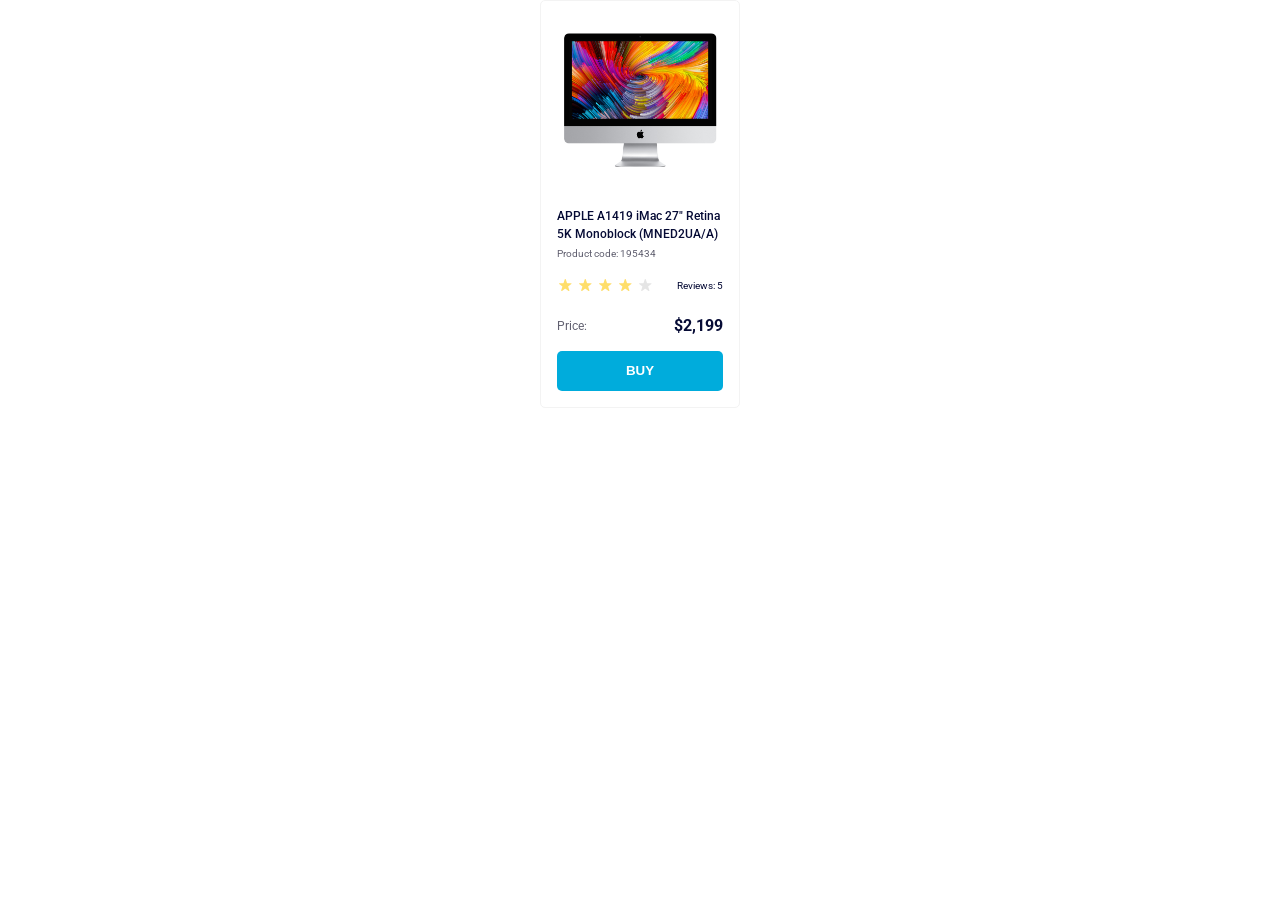
<file: index.html>
<!doctype html><html lang="en" class="page"><head><meta charset="utf-8"><meta name="viewport" content="width=device-width, initial-scale=1.0"><title>Product cards</title><link rel="stylesheet" href="index.695dc2bd.css"><link rel="preconnect" href="https://fonts.googleapis.com"><link rel="preconnect" href="https://fonts.gstatic.com" crossorigin><link href="https://fonts.googleapis.com/css2?family=Inter:ital,opsz,wght@0,14..32,100..900;1,14..32,100..900&family=Roboto:ital,wght@0,100..900;1,100..900&family=Space+Grotesk:wght@300..700&family=Space+Mono:ital,wght@0,400;0,700;1,400;1,700&display=swap" rel="stylesheet"></head><body class="page__body"> <div class="card" data-qa="card"> <img src="imac.202c52ff.jpeg" alt="imac-image" class="card__image"> <div class="card__description"> <div class="card__container"> <div class="model"> <div class="model__name"> APPLE A1419 iMac 27" Retina 5K Monoblock (MNED2UA/A) </div> <div class="model__code">Product code: 195434</div> </div> </div> <div class="reviews"> <div class="reviews__stars"> <div class="stars stars--1"> <div class="stars__star"></div> <div class="stars__star"></div> <div class="stars__star"></div> <div class="stars__star"></div> <div class="stars__star"></div> </div> <div class="reviews__count">Reviews: 5</div> </div> </div> <div class="price"> <div class="price__info"> <div class="price__word">Price:</div> <div class="price__sum">$2,199</div> </div> </div> <button class="buy" data-qa="hover"> buy </button> </div> </div> </body></html>
</file>
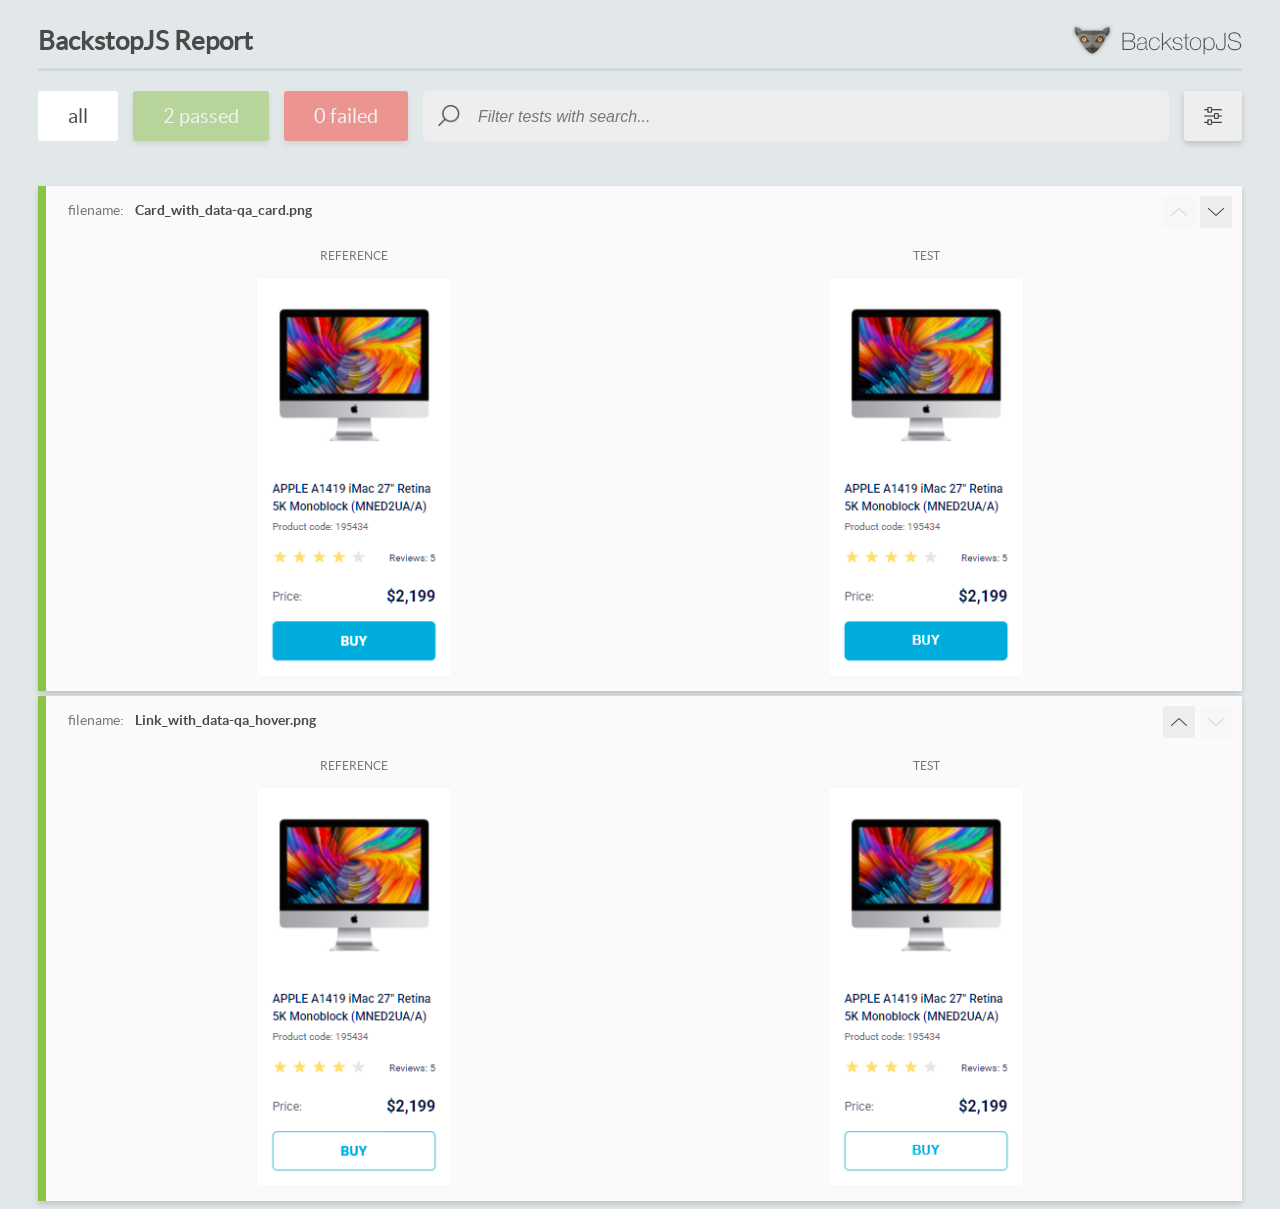
<file: report/html_report/index.html>
<!DOCTYPE html>
<html>
  <head>
    <meta charset="utf-8">
    <!-- Disable Cache -->
    <meta http-equiv="Cache-Control" content="no-cache, no-store, must-revalidate">
    <meta http-equiv="Pragma" content="no-cache">
    <meta http-equiv="Expires" content="0">

    <title>BackstopJS Report</title>

    <style>
      @font-face {
          font-family: 'latoregular';
          src: url('./assets/fonts/lato-regular-webfont.woff2') format('woff2'),
              url('./assets/fonts/lato-regular-webfont.woff') format('woff');
          font-weight: 400;
          font-style: normal;
      }
      @font-face {
          font-family: 'latobold';
          src: url('./assets/fonts/lato-bold-webfont.woff2') format('woff2'),
              url('./assets/fonts/lato-bold-webfont.woff') format('woff');
          font-weight: 700;
          font-style: normal;
      }

      .ReactModal__Body--open {
          overflow: hidden;
      }
      .ReactModal__Body--open .header {
        display: none;
      }

    </style>
  </head>
  <body style="background-color: #E2E7EA">
    <div id="root">

    </div>
    <script>
      function report (report) { // eslint-disable-line no-unused-vars
        window.tests = report;
      }
    </script>
    <script src="config.js"></script>
    <script src="index_bundle.js"></script>
  </body>
</html>
</file>
<file: index.695dc2bd.css>
.card{box-sizing:border-box;border:1px solid #f3f3f3;border-radius:5px;width:200px;margin:0 auto;padding:32px 16px 16px}.card__image{width:160px;height:134px;margin:0 auto;display:block}.card__description{margin-top:40px}.card .card__container{margin-bottom:16px}.model{flex-direction:column;gap:4px;display:flex}.model__name{font-weight:500}.model__code{color:#616070;font-size:10px;line-height:14px}.reviews__stars{flex-direction:row;justify-content:space-between;align-items:flex-end;margin-bottom:24px;display:flex}.reviews__count{font-size:10px;line-height:14px}.price__info{flex-direction:row;justify-content:space-between;margin-bottom:16px;display:flex}.price__word{color:#616070}.price__sum{font-size:16px;font-weight:700;line-height:18px}.buy{color:#fff;text-transform:uppercase;cursor:pointer;background-color:#00acdc;border:none;border-radius:5px;width:100%;height:40px;padding:0;font-weight:700;line-height:16px}.buy:hover{color:#00acdc;background-color:#fff;border:1px solid #00acdc}.stars{flex-direction:row;display:flex}.stars__star:not(:last-of-type){margin-right:4px}.stars .stars__star:nth-child(5){background-image:url(star.822d561e.svg);background-position:50%;background-repeat:no-repeat;width:16px;height:16px}.stars .stars__star:nth-child(-n+4){background-image:url(star-active.edda4c43.svg);background-position:50%;background-repeat:no-repeat;width:16px;height:16px}.page{font-optical-sizing:auto;font-variation-settings:"wdth" 100;color:#060b35;font-family:Roboto,sans-serif;font-size:12px;font-style:normal;font-weight:400;line-height:18px}.page__body{margin:0}
/*# sourceMappingURL=index.695dc2bd.css.map */
</file>
